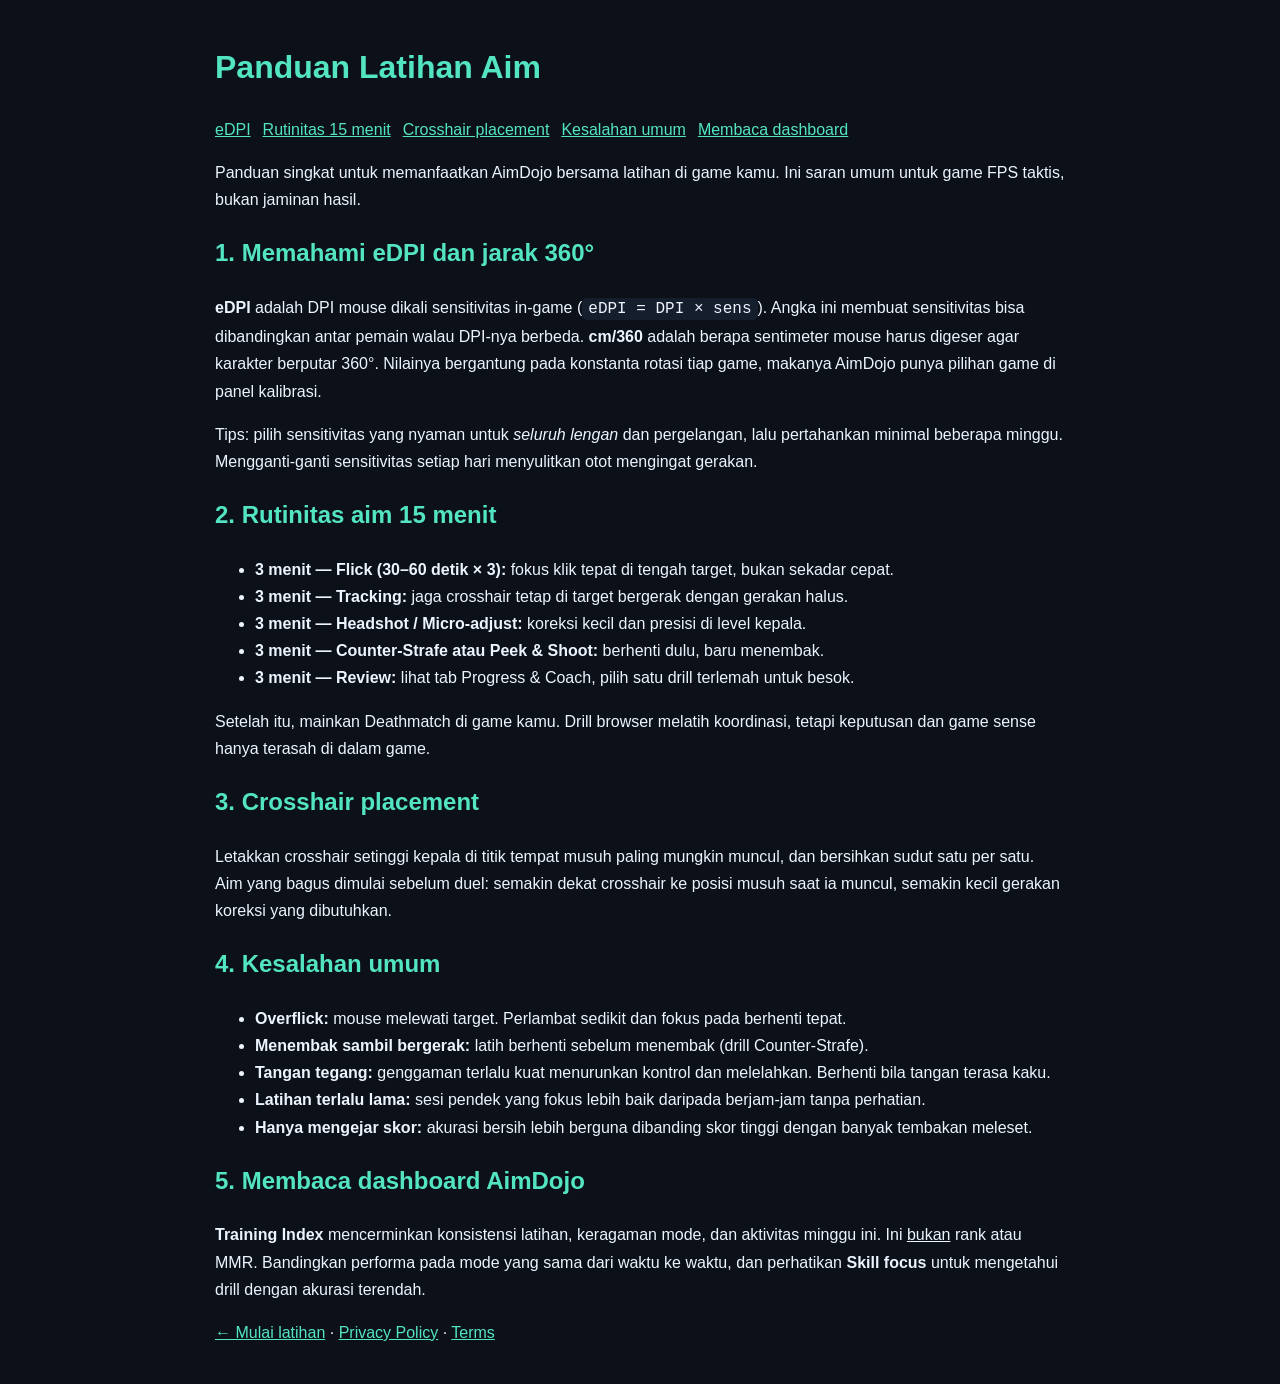
<file: panduan.html>
<!doctype html><html lang="id"><meta charset="utf-8"><meta name="viewport" content="width=device-width,initial-scale=1"><title>Panduan Latihan Aim — AimDojo</title><meta name="description" content="Panduan latihan aim untuk game FPS taktis: eDPI, rutinitas 15 menit, crosshair placement, dan kesalahan umum."><style>body{max-width:850px;margin:40px auto;padding:0 18px;background:#0b1019;color:#edf4ff;font:16px/1.7 Arial}a{color:#53e5c2}h1,h2{color:#53e5c2}code{background:#151e2c;padding:2px 6px;border-radius:5px}nav a{margin-right:12px}</style>
<h1>Panduan Latihan Aim</h1>
<nav><a href="#edpi">eDPI</a><a href="#rutinitas">Rutinitas 15 menit</a><a href="#crosshair">Crosshair placement</a><a href="#kesalahan">Kesalahan umum</a><a href="#dashboard">Membaca dashboard</a></nav>
<p>Panduan singkat untuk memanfaatkan AimDojo bersama latihan di game kamu. Ini saran umum untuk game FPS taktis, bukan jaminan hasil.</p>

<h2 id="edpi">1. Memahami eDPI dan jarak 360°</h2>
<p><b>eDPI</b> adalah DPI mouse dikali sensitivitas in-game (<code>eDPI = DPI × sens</code>). Angka ini membuat sensitivitas bisa dibandingkan antar pemain walau DPI-nya berbeda. <b>cm/360</b> adalah berapa sentimeter mouse harus digeser agar karakter berputar 360°. Nilainya bergantung pada konstanta rotasi tiap game, makanya AimDojo punya pilihan game di panel kalibrasi.</p>
<p>Tips: pilih sensitivitas yang nyaman untuk <i>seluruh lengan</i> dan pergelangan, lalu pertahankan minimal beberapa minggu. Mengganti-ganti sensitivitas setiap hari menyulitkan otot mengingat gerakan.</p>

<h2 id="rutinitas">2. Rutinitas aim 15 menit</h2>
<ul><li><b>3 menit — Flick (30–60 detik × 3):</b> fokus klik tepat di tengah target, bukan sekadar cepat.</li>
<li><b>3 menit — Tracking:</b> jaga crosshair tetap di target bergerak dengan gerakan halus.</li>
<li><b>3 menit — Headshot / Micro-adjust:</b> koreksi kecil dan presisi di level kepala.</li>
<li><b>3 menit — Counter-Strafe atau Peek &amp; Shoot:</b> berhenti dulu, baru menembak.</li>
<li><b>3 menit — Review:</b> lihat tab Progress &amp; Coach, pilih satu drill terlemah untuk besok.</li></ul>
<p>Setelah itu, mainkan Deathmatch di game kamu. Drill browser melatih koordinasi, tetapi keputusan dan game sense hanya terasah di dalam game.</p>

<h2 id="crosshair">3. Crosshair placement</h2>
<p>Letakkan crosshair setinggi kepala di titik tempat musuh paling mungkin muncul, dan bersihkan sudut satu per satu. Aim yang bagus dimulai sebelum duel: semakin dekat crosshair ke posisi musuh saat ia muncul, semakin kecil gerakan koreksi yang dibutuhkan.</p>

<h2 id="kesalahan">4. Kesalahan umum</h2>
<ul><li><b>Overflick:</b> mouse melewati target. Perlambat sedikit dan fokus pada berhenti tepat.</li>
<li><b>Menembak sambil bergerak:</b> latih berhenti sebelum menembak (drill Counter-Strafe).</li>
<li><b>Tangan tegang:</b> genggaman terlalu kuat menurunkan kontrol dan melelahkan. Berhenti bila tangan terasa kaku.</li>
<li><b>Latihan terlalu lama:</b> sesi pendek yang fokus lebih baik daripada berjam-jam tanpa perhatian.</li>
<li><b>Hanya mengejar skor:</b> akurasi bersih lebih berguna dibanding skor tinggi dengan banyak tembakan meleset.</li></ul>

<h2 id="dashboard">5. Membaca dashboard AimDojo</h2>
<p><b>Training Index</b> mencerminkan konsistensi latihan, keragaman mode, dan aktivitas minggu ini. Ini <u>bukan</u> rank atau MMR. Bandingkan performa pada mode yang sama dari waktu ke waktu, dan perhatikan <b>Skill focus</b> untuk mengetahui drill dengan akurasi terendah.</p>

<p><a href="index.html">← Mulai latihan</a> · <a href="privacy.html">Privacy Policy</a> · <a href="terms.html">Terms</a></p>
</html>
</file>
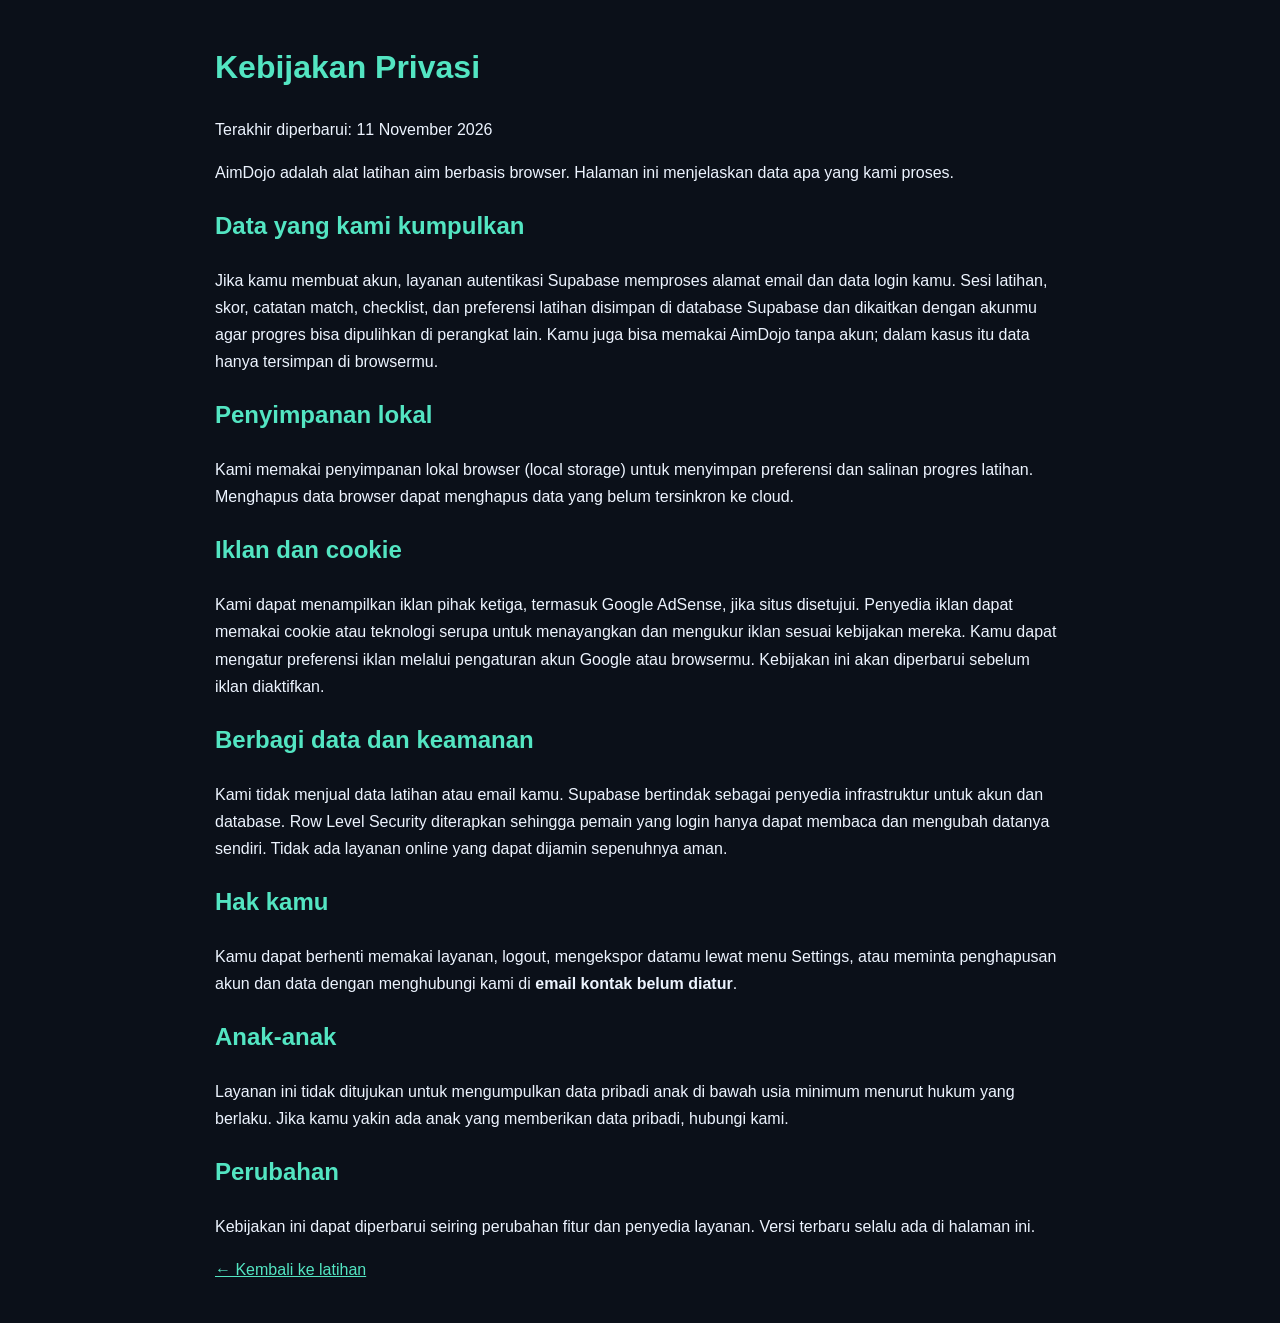
<file: privacy.html>
<!doctype html><html lang="id"><meta charset="utf-8"><meta name="viewport" content="width=device-width,initial-scale=1"><title>Kebijakan Privasi — AimDojo</title><meta name="robots" content="index,follow"><style>body{max-width:850px;margin:40px auto;padding:0 18px;background:#0b1019;color:#edf4ff;font:16px/1.7 Arial}a{color:#53e5c2}h1,h2{color:#53e5c2}</style>
<h1>Kebijakan Privasi</h1><p>Terakhir diperbarui: 11 November 2026</p>
<p>AimDojo adalah alat latihan aim berbasis browser. Halaman ini menjelaskan data apa yang kami proses.</p>
<h2>Data yang kami kumpulkan</h2><p>Jika kamu membuat akun, layanan autentikasi Supabase memproses alamat email dan data login kamu. Sesi latihan, skor, catatan match, checklist, dan preferensi latihan disimpan di database Supabase dan dikaitkan dengan akunmu agar progres bisa dipulihkan di perangkat lain. Kamu juga bisa memakai AimDojo tanpa akun; dalam kasus itu data hanya tersimpan di browsermu.</p>
<h2>Penyimpanan lokal</h2><p>Kami memakai penyimpanan lokal browser (local storage) untuk menyimpan preferensi dan salinan progres latihan. Menghapus data browser dapat menghapus data yang belum tersinkron ke cloud.</p>
<h2>Iklan dan cookie</h2><p>Kami dapat menampilkan iklan pihak ketiga, termasuk Google AdSense, jika situs disetujui. Penyedia iklan dapat memakai cookie atau teknologi serupa untuk menayangkan dan mengukur iklan sesuai kebijakan mereka. Kamu dapat mengatur preferensi iklan melalui pengaturan akun Google atau browsermu. Kebijakan ini akan diperbarui sebelum iklan diaktifkan.</p>
<h2>Berbagi data dan keamanan</h2><p>Kami tidak menjual data latihan atau email kamu. Supabase bertindak sebagai penyedia infrastruktur untuk akun dan database. Row Level Security diterapkan sehingga pemain yang login hanya dapat membaca dan mengubah datanya sendiri. Tidak ada layanan online yang dapat dijamin sepenuhnya aman.</p>
<h2>Hak kamu</h2><p>Kamu dapat berhenti memakai layanan, logout, mengekspor datamu lewat menu Settings, atau meminta penghapusan akun dan data dengan menghubungi kami di <strong data-contact>email kontak belum diatur</strong>.</p>
<h2>Anak-anak</h2><p>Layanan ini tidak ditujukan untuk mengumpulkan data pribadi anak di bawah usia minimum menurut hukum yang berlaku. Jika kamu yakin ada anak yang memberikan data pribadi, hubungi kami.</p>
<h2>Perubahan</h2><p>Kebijakan ini dapat diperbarui seiring perubahan fitur dan penyedia layanan. Versi terbaru selalu ada di halaman ini.</p>
<p><a href="index.html">← Kembali ke latihan</a></p>
<script src="config.js"></script><script>try{var e=(window.AIMDOJO_CONFIG||{}).contactEmail||"";if(e&&!/PASTE_/i.test(e)&&/^[^@\s]+@[^@\s]+\.[^@\s]+$/.test(e)){document.querySelectorAll("[data-contact]").forEach(function(n){var a=document.createElement("a");a.href="mailto:"+e;a.textContent=e;n.replaceWith(a)})}}catch(x){}</script>
</html>
</file>
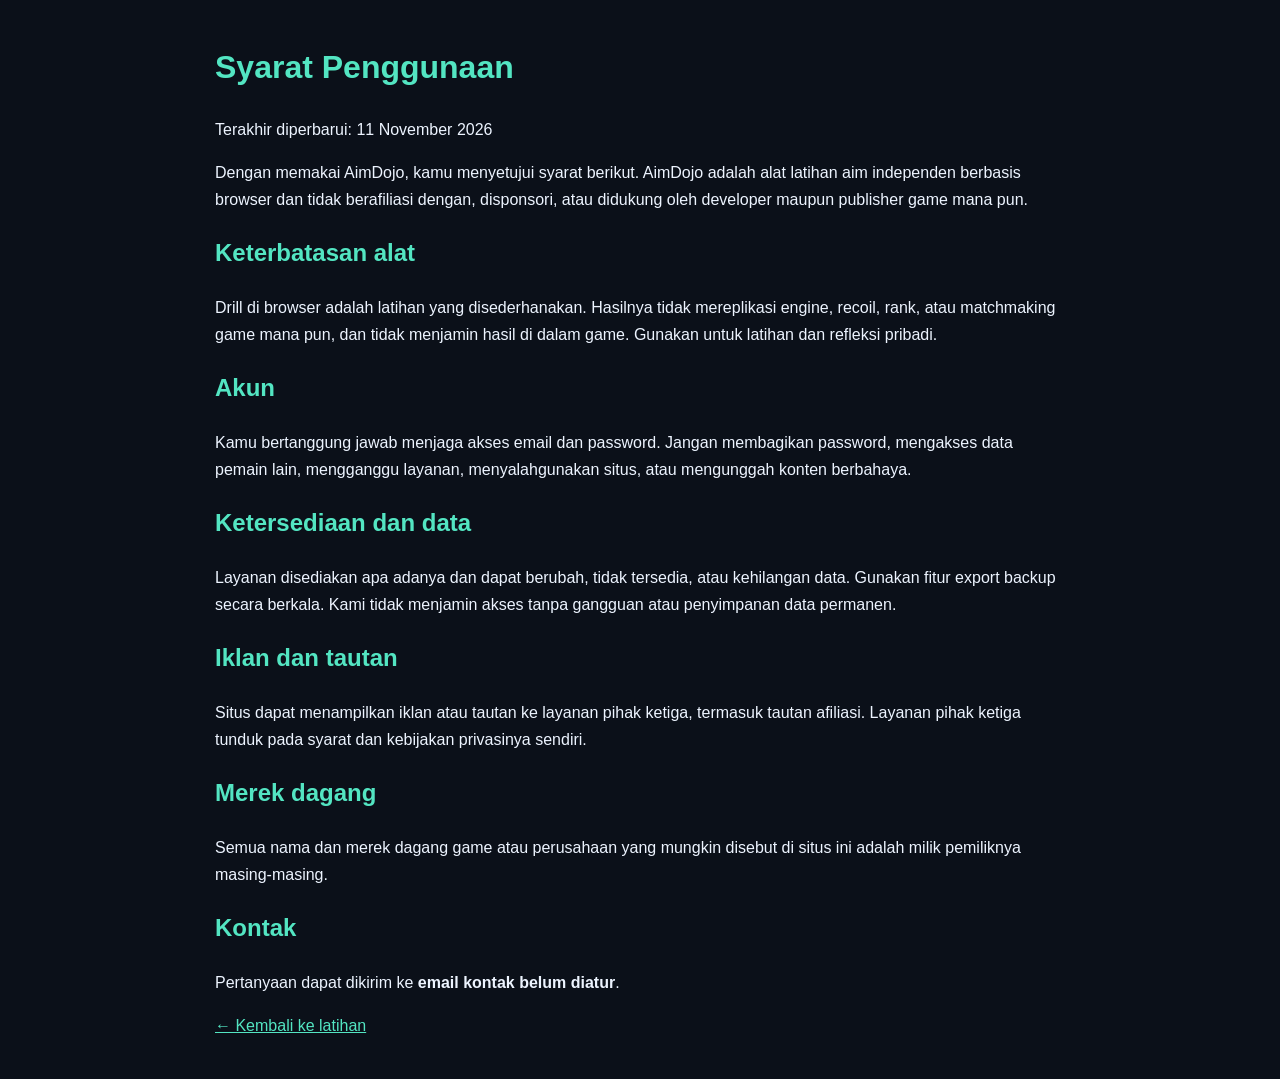
<file: terms.html>
<!doctype html><html lang="id"><meta charset="utf-8"><meta name="viewport" content="width=device-width,initial-scale=1"><title>Syarat Penggunaan — AimDojo</title><meta name="robots" content="index,follow"><style>body{max-width:850px;margin:40px auto;padding:0 18px;background:#0b1019;color:#edf4ff;font:16px/1.7 Arial}a{color:#53e5c2}h1,h2{color:#53e5c2}</style>
<h1>Syarat Penggunaan</h1><p>Terakhir diperbarui: 11 November 2026</p>
<p>Dengan memakai AimDojo, kamu menyetujui syarat berikut. AimDojo adalah alat latihan aim independen berbasis browser dan tidak berafiliasi dengan, disponsori, atau didukung oleh developer maupun publisher game mana pun.</p>
<h2>Keterbatasan alat</h2><p>Drill di browser adalah latihan yang disederhanakan. Hasilnya tidak mereplikasi engine, recoil, rank, atau matchmaking game mana pun, dan tidak menjamin hasil di dalam game. Gunakan untuk latihan dan refleksi pribadi.</p>
<h2>Akun</h2><p>Kamu bertanggung jawab menjaga akses email dan password. Jangan membagikan password, mengakses data pemain lain, mengganggu layanan, menyalahgunakan situs, atau mengunggah konten berbahaya.</p>
<h2>Ketersediaan dan data</h2><p>Layanan disediakan apa adanya dan dapat berubah, tidak tersedia, atau kehilangan data. Gunakan fitur export backup secara berkala. Kami tidak menjamin akses tanpa gangguan atau penyimpanan data permanen.</p>
<h2>Iklan dan tautan</h2><p>Situs dapat menampilkan iklan atau tautan ke layanan pihak ketiga, termasuk tautan afiliasi. Layanan pihak ketiga tunduk pada syarat dan kebijakan privasinya sendiri.</p>
<h2>Merek dagang</h2><p>Semua nama dan merek dagang game atau perusahaan yang mungkin disebut di situs ini adalah milik pemiliknya masing-masing.</p>
<h2>Kontak</h2><p>Pertanyaan dapat dikirim ke <strong data-contact>email kontak belum diatur</strong>.</p>
<p><a href="index.html">← Kembali ke latihan</a></p>
<script src="config.js"></script><script>try{var e=(window.AIMDOJO_CONFIG||{}).contactEmail||"";if(e&&!/PASTE_/i.test(e)&&/^[^@\s]+@[^@\s]+\.[^@\s]+$/.test(e)){document.querySelectorAll("[data-contact]").forEach(function(n){var a=document.createElement("a");a.href="mailto:"+e;a.textContent=e;n.replaceWith(a)})}}catch(x){}</script>
</html>
</file>
